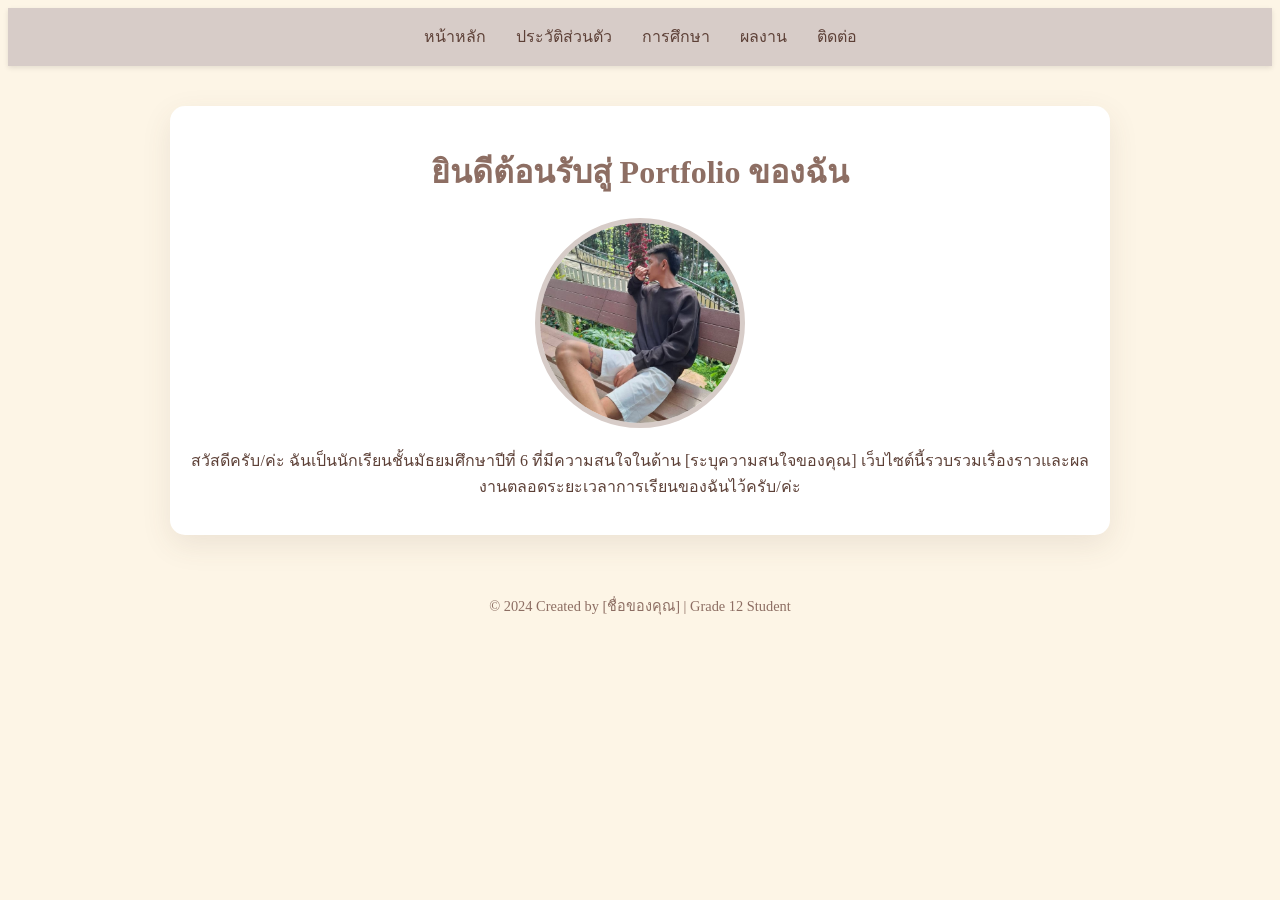
<file: index.html>
<!DOCTYPE html>
<html lang="th">
<head>
    <meta charset="UTF-8">
    <meta name="viewport" content="width=device-width, initial-scale=1.0">
    <title>My Portfolio | หน้าหลัก</title>
    <link rel="stylesheet" href="style.css">
</head>
<body>

<nav>
    <a href="index.html">หน้าหลัก</a>
    <a href="about.html">ประวัติส่วนตัว</a>
    <a href="education.html">การศึกษา</a>
    <a href="portfolio.html">ผลงาน</a>
    <a href="contact.html">ติดต่อ</a>
</nav>

<div class="container">
    <h1>ยินดีต้อนรับสู่ Portfolio ของฉัน</h1>
    <img src="images/guy1.jpg" alt="รูปโปรไฟล์" class="profile-img">
    <p style="text-align: center;">สวัสดีครับ/ค่ะ ฉันเป็นนักเรียนชั้นมัธยมศึกษาปีที่ 6 ที่มีความสนใจในด้าน [ระบุความสนใจของคุณ] เว็บไซต์นี้รวบรวมเรื่องราวและผลงานตลอดระยะเวลาการเรียนของฉันไว้ครับ/ค่ะ</p>
</div>

<footer>&copy; 2024 Created by [ชื่อของคุณ] | Grade 12 Student</footer>
</body>
</html>
</file>
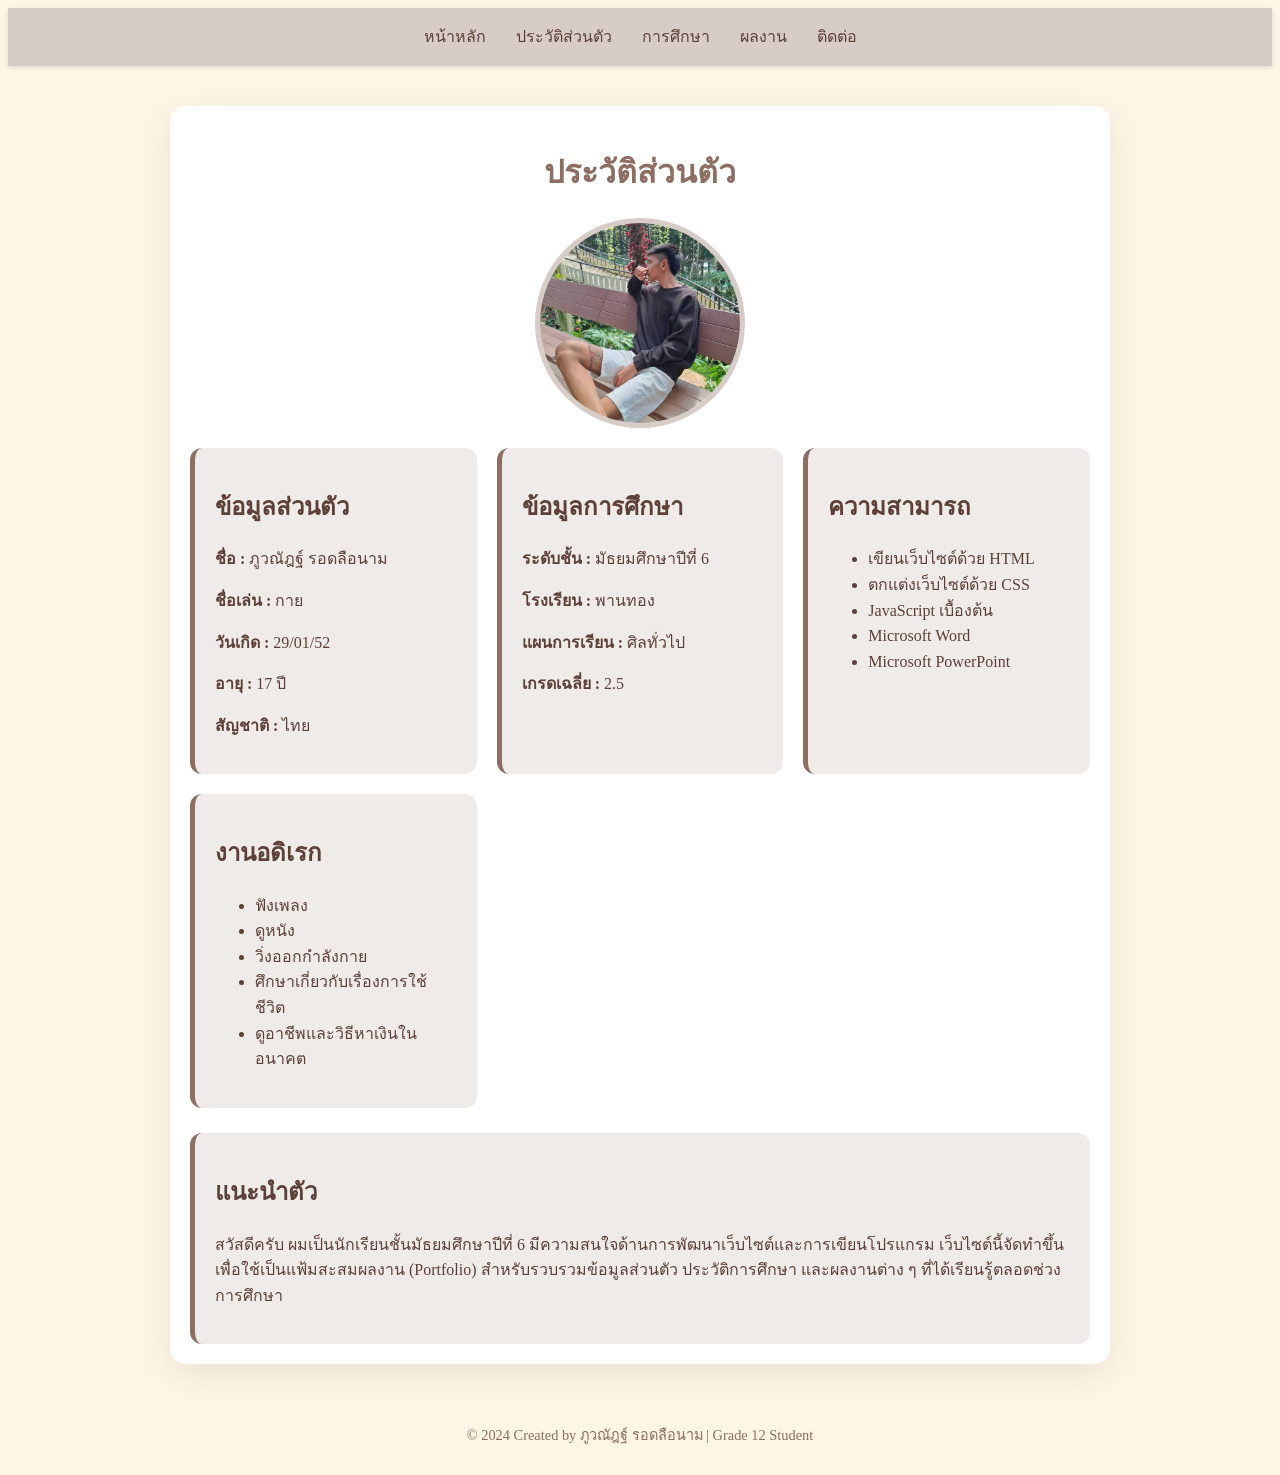
<file: about.html>
<!DOCTYPE html>
<html lang="th">
<head>
    <meta charset="UTF-8">
    <meta name="viewport" content="width=device-width, initial-scale=1.0">
    <title>My Portfolio | ประวัติส่วนตัว</title>
    <link rel="stylesheet" href="style.css">
</head>
<body>

<nav>
    <a href="index.html">หน้าหลัก</a>
    <a href="about.html">ประวัติส่วนตัว</a>
    <a href="education.html">การศึกษา</a>
    <a href="portfolio.html">ผลงาน</a>
    <a href="contact.html">ติดต่อ</a>
</nav>

<div class="container">

    <h1>ประวัติส่วนตัว</h1>

    <img src="images/guy1.jpg" alt="รูปโปรไฟล์" class="profile-img">

    <div class="grid">

        <div class="card">
            <h2>ข้อมูลส่วนตัว</h2>
            <p><strong>ชื่อ :</strong> ภูวณัฎฐ์ รอดลือนาม</p>
            <p><strong>ชื่อเล่น :</strong> กาย</p>
            <p><strong>วันเกิด :</strong> 29/01/52</p>
            <p><strong>อายุ :</strong> 17 ปี</p>
            <p><strong>สัญชาติ :</strong> ไทย</p>
        </div>

        <div class="card">
            <h2>ข้อมูลการศึกษา</h2>
            <p><strong>ระดับชั้น :</strong> มัธยมศึกษาปีที่ 6</p>
            <p><strong>โรงเรียน :</strong> พานทอง</p>
            <p><strong>แผนการเรียน :</strong> ศิลทั่วไป</p>
            <p><strong>เกรดเฉลี่ย :</strong> 2.5</p>
        </div>

        <div class="card">
            <h2>ความสามารถ</h2>
            <ul>
                <li>เขียนเว็บไซต์ด้วย HTML</li>
                <li>ตกแต่งเว็บไซต์ด้วย CSS</li>
                <li>JavaScript เบื้องต้น</li>
                <li>Microsoft Word</li>
                <li>Microsoft PowerPoint</li>
            </ul>
        </div>

        <div class="card">
            <h2>งานอดิเรก</h2>
            <ul>
                <li>ฟังเพลง</li>
                <li>ดูหนัง</li>
                <li>วิ่งออกกำลังกาย</li>
                <li>ศึกษาเกี่ยวกับเรื่องการใช้ชีวิต</li>
                <li>ดูอาชีพและวิธีหาเงินในอนาคต</li>
            </ul>
        </div>

    </div>

    <br>

    <div class="card">
        <h2>แนะนำตัว</h2>

        <p>
            สวัสดีครับ ผมเป็นนักเรียนชั้นมัธยมศึกษาปีที่ 6
            มีความสนใจด้านการพัฒนาเว็บไซต์และการเขียนโปรแกรม
            เว็บไซต์นี้จัดทำขึ้นเพื่อใช้เป็นแฟ้มสะสมผลงาน (Portfolio)
            สำหรับรวบรวมข้อมูลส่วนตัว ประวัติการศึกษา และผลงานต่าง ๆ
            ที่ได้เรียนรู้ตลอดช่วงการศึกษา
        </p>

    </div>

</div>

<footer>
    &copy; 2024 Created by ภูวณัฎฐ์ รอดลือนาม | Grade 12 Student
</footer>

</body>
</html>
</file>
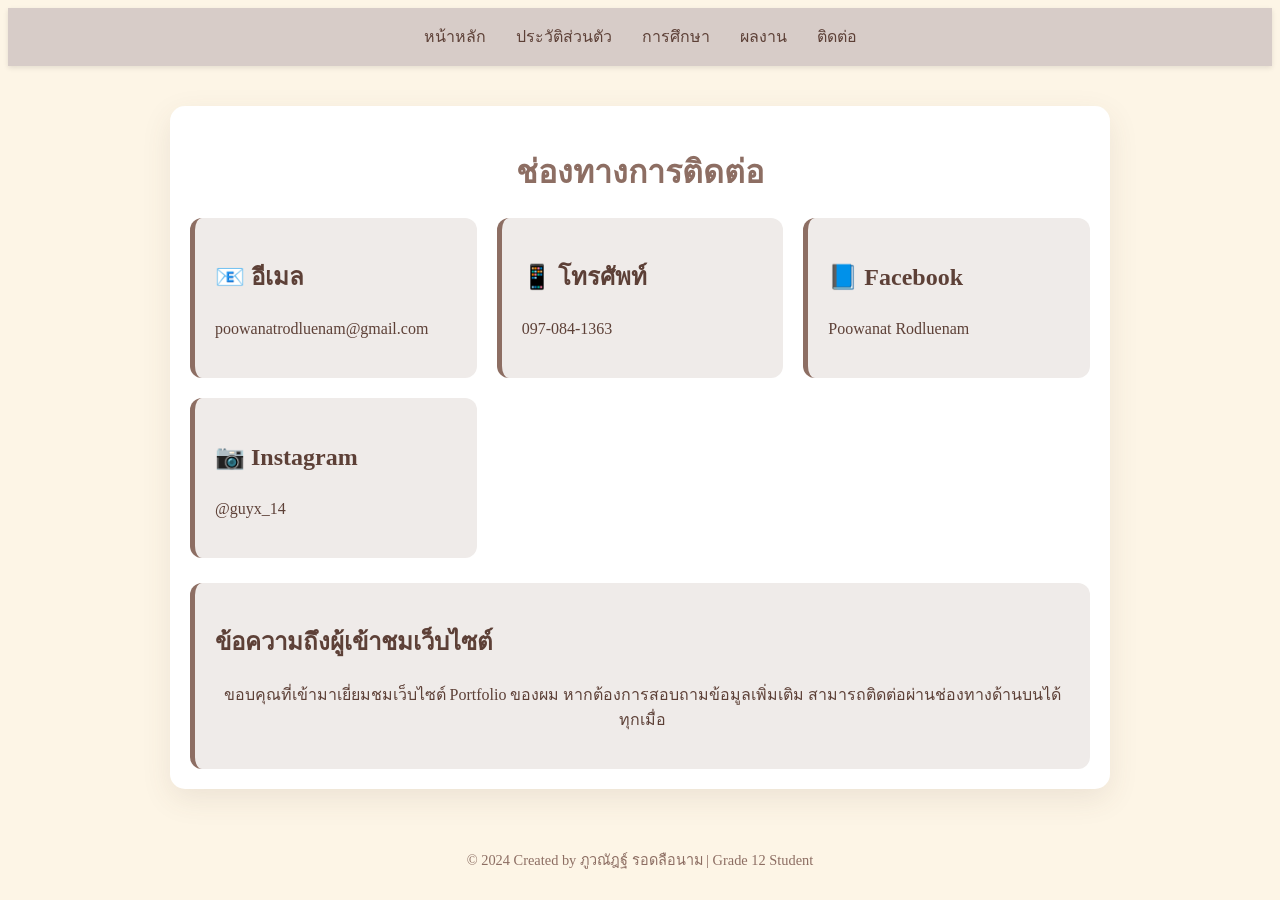
<file: contact.html>
<!DOCTYPE html>
<html lang="th">
<head>
    <meta charset="UTF-8">
    <meta name="viewport" content="width=device-width, initial-scale=1.0">
    <title>My Portfolio | ติดต่อ</title>
    <link rel="stylesheet" href="style.css">
</head>
<body>

<nav>
    <a href="index.html">หน้าหลัก</a>
    <a href="about.html">ประวัติส่วนตัว</a>
    <a href="education.html">การศึกษา</a>
    <a href="portfolio.html">ผลงาน</a>
    <a href="contact.html">ติดต่อ</a>
</nav>

<div class="container">

    <h1>ช่องทางการติดต่อ</h1>

    <div class="grid">

        <div class="card">
            <h2>📧 อีเมล</h2>
            <p>poowanatrodluenam@gmail.com</p>
        </div>

        <div class="card">
            <h2>📱 โทรศัพท์</h2>
            <p>097-084-1363</p>
        </div>

        <div class="card">
            <h2>📘 Facebook</h2>
            <p>Poowanat Rodluenam</p>
        </div>

        <div class="card">
            <h2>📷 Instagram</h2>
            <p>@guyx_14</p>
        </div>

    </div>

    <br>

    <div class="card">

        <h2>ข้อความถึงผู้เข้าชมเว็บไซต์</h2>

        <p style="text-align: center;">
            ขอบคุณที่เข้ามาเยี่ยมชมเว็บไซต์ Portfolio ของผม
            หากต้องการสอบถามข้อมูลเพิ่มเติม
            สามารถติดต่อผ่านช่องทางด้านบนได้ทุกเมื่อ
        </p>

    </div>

</div>

<footer>
    &copy; 2024 Created by ภูวณัฎฐ์ รอดลือนาม | Grade 12 Student
</footer>

</body>
</html>
</file>
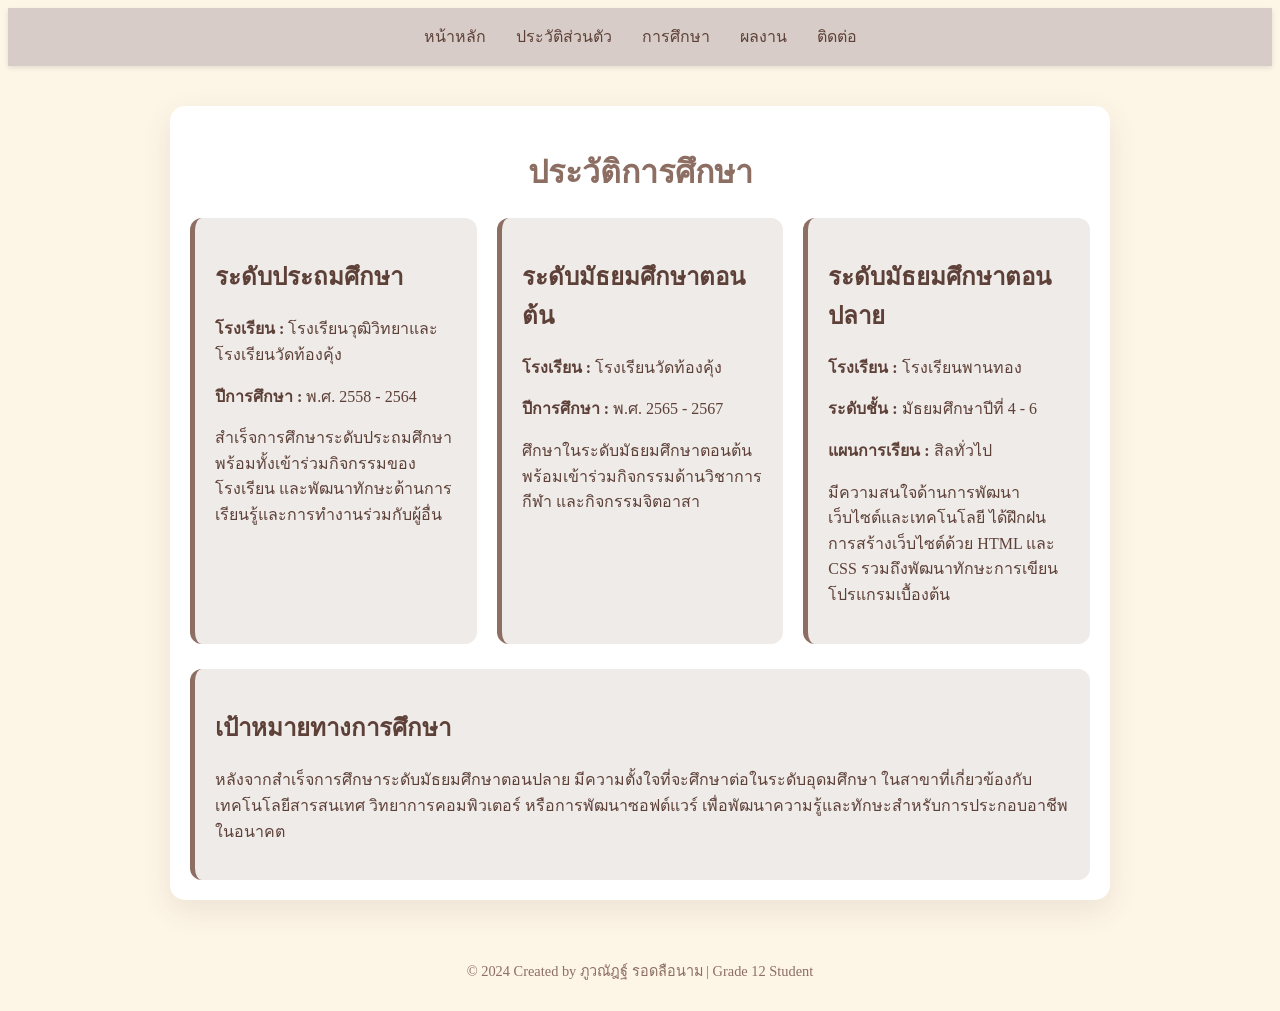
<file: education.html>
<!DOCTYPE html>
<html lang="th">
<head>
    <meta charset="UTF-8">
    <meta name="viewport" content="width=device-width, initial-scale=1.0">
    <title>My Portfolio | การศึกษา</title>
    <link rel="stylesheet" href="style.css">
</head>
<body>

<nav>
    <a href="index.html">หน้าหลัก</a>
    <a href="about.html">ประวัติส่วนตัว</a>
    <a href="education.html">การศึกษา</a>
    <a href="portfolio.html">ผลงาน</a>
    <a href="contact.html">ติดต่อ</a>
</nav>

<div class="container">

    <h1>ประวัติการศึกษา</h1>

    <div class="grid">

        <div class="card">
            <h2>ระดับประถมศึกษา</h2>
            <p><strong>โรงเรียน :</strong> โรงเรียนวุฒิวิทยาและโรงเรียนวัดท้องคุ้ง</p>
            <p><strong>ปีการศึกษา :</strong> พ.ศ. 2558 - 2564</p>
            <p>
                สำเร็จการศึกษาระดับประถมศึกษา พร้อมทั้งเข้าร่วมกิจกรรมของโรงเรียน
                และพัฒนาทักษะด้านการเรียนรู้และการทำงานร่วมกับผู้อื่น
            </p>
        </div>

        <div class="card">
            <h2>ระดับมัธยมศึกษาตอนต้น</h2>
            <p><strong>โรงเรียน :</strong> โรงเรียนวัดท้องคุ้ง</p>
            <p><strong>ปีการศึกษา :</strong> พ.ศ. 2565 - 2567</p>
            <p>
                ศึกษาในระดับมัธยมศึกษาตอนต้น
                พร้อมเข้าร่วมกิจกรรมด้านวิชาการ กีฬา และกิจกรรมจิตอาสา
            </p>
        </div>

        <div class="card">
            <h2>ระดับมัธยมศึกษาตอนปลาย</h2>
            <p><strong>โรงเรียน :</strong> โรงเรียนพานทอง</p>
            <p><strong>ระดับชั้น :</strong> มัธยมศึกษาปีที่ 4 - 6</p>
            <p><strong>แผนการเรียน :</strong> สิลทั่วไป</p>
            <p>
                มีความสนใจด้านการพัฒนาเว็บไซต์และเทคโนโลยี
                ได้ฝึกฝนการสร้างเว็บไซต์ด้วย HTML และ CSS
                รวมถึงพัฒนาทักษะการเขียนโปรแกรมเบื้องต้น
            </p>
        </div>

    </div>

    <br>

    <div class="card">
        <h2>เป้าหมายทางการศึกษา</h2>

        <p>
            หลังจากสำเร็จการศึกษาระดับมัธยมศึกษาตอนปลาย
            มีความตั้งใจที่จะศึกษาต่อในระดับอุดมศึกษา
            ในสาขาที่เกี่ยวข้องกับเทคโนโลยีสารสนเทศ
            วิทยาการคอมพิวเตอร์ หรือการพัฒนาซอฟต์แวร์
            เพื่อพัฒนาความรู้และทักษะสำหรับการประกอบอาชีพในอนาคต
        </p>

    </div>

</div>

<footer>
    &copy; 2024 Created by ภูวณัฎฐ์ รอดลือนาม | Grade 12 Student
</footer>

</body>
</html>
</file>
<file: style.css>
{
    margin: 0;
    padding: 0;
    box-sizing: border-box;
    font-family: 'Kanit', sans-serif;
}

body {
    background-color: #FDF5E6; /* สีครีมพาสเทล */
    color: #5D4037; /* สีน้ำตาลเข้มสำหรับตัวอักษร */
    line-height: 1.6;
}

/* แถบเมนูนำทาง (Navbar) */
nav {
    background-color: #D7CCC8; /* สีน้ำตาลอ่อนพาสเทล */
    padding: 1rem;
    display: flex;
    justify-content: center;
    position: sticky;
    top: 0;
    box-shadow: 0 2px 5px rgba(0,0,0,0.1);
}

nav a {
    color: #5D4037;
    text-decoration: none;
    margin: 0 15px;
    font-weight: 500;
    transition: 0.3s;
}

nav a:hover {
    color: #A1887F;
    background-color: #EFEBE9;
    padding: 5px 10px;
    border-radius: 8px;
}

/* ส่วนเนื้อหา */
.container {
    max-width: 900px;
    margin: 40px auto;
    padding: 20px;
    background-color: #FFFFFF;
    border-radius: 15px;
    box-shadow: 0 10px 30px rgba(93, 64, 55, 0.1);
}

h1 {
    text-align: center;
    color: #8D6E63;
    margin-bottom: 20px;
}

.profile-img {
    display: block;
    width: 200px;
    height: 200px;
    margin: 0 auto 20px;
    border-radius: 50%;
    border: 5px solid #D7CCC8;
    object-fit: cover;
}

/* ตกแต่งส่วนผลงาน */
.grid {
    display: grid;
    grid-template-columns: repeat(auto-fit, minmax(250px, 1fr));
    gap: 20px;
}

.card {
    background-color: #EFEBE9;
    padding: 20px;
    border-radius: 12px;
    border-left: 5px solid #8D6E63;
}

footer {
    text-align: center;
    padding: 20px;
    font-size: 0.9rem;
    color: #8D6E63;
}
</file>
